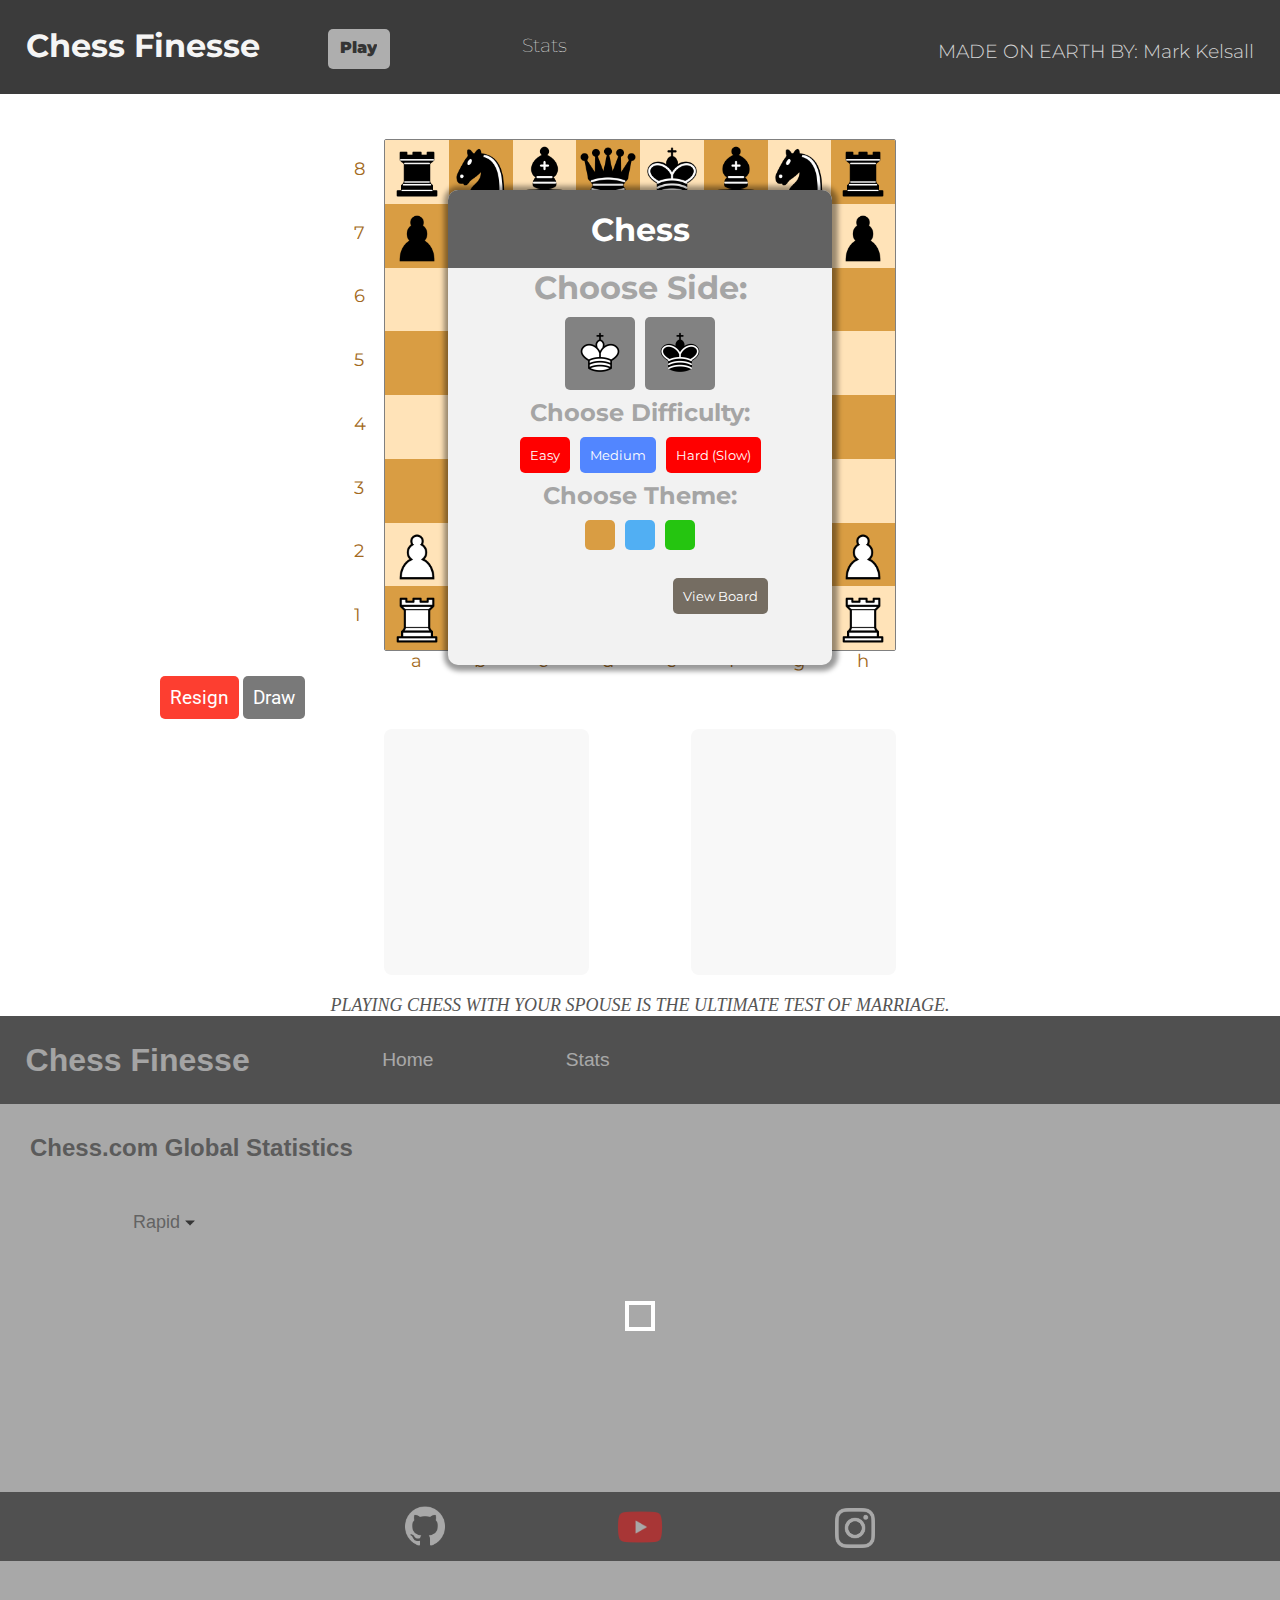
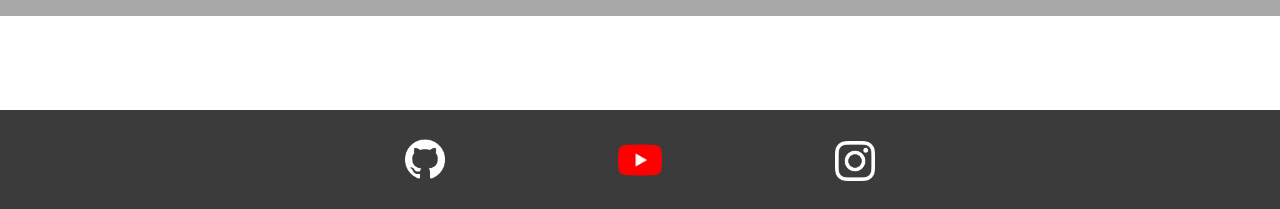
<file: index.html>
<!DOCTYPE html>
<html lang="en">

<head>
    <meta charset="UTF-8">
    <meta http-equiv="X-UA-Compatible" content="IE=edge">
    <meta name="viewport" content="width=device-width, initial-scale=1.0">
    <link rel="stylesheet" href="styles.css">
    <link rel="stylesheet" href="stats.css">
    <link rel="icon" href="Images/Icons/WebsiteIcon.png">

    <title>Chess Finesse</title>

    <link rel="preconnect" href="https://fonts.gstatic.com">
    <link href="https://fonts.googleapis.com/css2?family=Roboto:wght@300;400;500&display=swap" rel="stylesheet">
    <link href="https://fonts.googleapis.com/css2?family=Montserrat:wght@500&display=swap" rel="stylesheet">
</head>

<body>

    <header class="Header">
        <h1 style="display: inline;" class="headerTitle">Chess Finesse</h1>
        <button style='background: rgb(174, 174, 174); margin-left: 5vw; border:none; outline: none; border-radius: 5px; padding-top: 1vh;padding-bottom: 1vh; padding-left: 1vw;padding-right: 1vw; margin-top: -5px;'><a href="index.html" class="LinkItem" style='font-weight: 900; color: rgb(52, 52, 52); background: transparent; margin-left: 0; padding-left: 0;'> Play </a></button>
        <a href="stats.html" class="LinkItem"> Stats </a>
        <h2 class='name'> MADE ON EARTH BY: Mark Kelsall</h2>

    </header>

    <div class="Container">
        <div id="Board">
        </div>
    </div>

    <div class="buttonsContainer">
        <button class="resignButton" onclick="resign()">Resign</button>
        <button class="drawButton" onclick="drawGame()">Draw</button>
    </div>

    <div class="CapturedPiecesContainer">
        <div class="WhitePiecesCaptured">

        </div>
        <div class="BlackPiecesCaptured">

        </div>
    </div>

    <div class="quotesContainer">
        <p id="quote"></p>
    </div>

    <iframe src="stats.html" width="100%" height="600px" frameborder="0"></iframe>

    <nav style="position: relative; bottom: 0; width: 100%; left: 0; margin-top: 10vh; ">

        <ul class="footer-links" style="padding-bottom: 5px; padding-top: 5px;">
            <li>
                <a href="https://github.com/geekissh/CHESS.git" target="_blank">
                    <img src="Images/Logo/githubLogo.jpg" width="40vw" style="padding-top: 9px;">
                </a>
            <li><a href="https://youtu.be/fKxG8KjH1Qg?si=kUQ83yTiOkTaI6u9" target="_blank">
                    <img src="Images/Logo/youtubeLogo.png" width="50vw" style="padding-top: 5px;">
                </a>
            </li>
            <li><a href="https://www.instagram.com/explore/tags/chess/?hl=en" target="_blank">
                <img src="Images/Logo/Instagram.png" width="40vw" style="padding-top: 11px;">
            </a></li>

            </a></li>
        </ul>

    </nav>

    <script src="Scripts/Pieces.js"></script>
    <script src="Scripts/app.js"></script>
    <script src="Scripts/ComputerPlayer.js"></script>

    <script>
        // List of chess quotes
        const chessQuotes = [
            "WINNING AT CHESS IS LIKE WINNING A STARING CONTEST WITH A CAT.",
            "I NEVER LOSE AT CHESS. I EITHER WIN, OR I LEARN A REALLY GOOD LESSON.",
            "PLAYING CHESS WITH YOUR SPOUSE IS THE ULTIMATE TEST OF MARRIAGE.",
            "CHESS IS THE ONLY GAME WHERE YOU CAN SHOUT ‘CHECKMATE’ AND ACTUALLY MEAN IT.",
            "MY CHESS STRATEGY IS SIMPLE: MOVE PIECES UNTIL THE OTHER PERSON GETS BORED AND FORFEITS.",
            "THE BEST PART ABOUT PLAYING CHESS IS WATCHING YOUR OPPONENT’S FACE WHEN THEY REALIZE THEY’VE MADE A HUGE MISTAKE.",
            "THE ONLY THING BETTER THAN WINNING AT CHESS IS MAKING YOUR OPPONENT THINK THEY’RE WINNING, AND THEN CHECKMATING THEM."
            // Add more chess quotes in capital letters as desired
        ];
        // Function to display a random quote
        function displayRandomQuote() {
            const randomIndex = Math.floor(Math.random() * chessQuotes.length);
            const quoteContainer = document.getElementById("quote");
            quoteContainer.textContent = chessQuotes[randomIndex];
        }

        // Call the function to display a random quote when the page loads
        displayRandomQuote();
    </script>

</body>

</html>
</file>
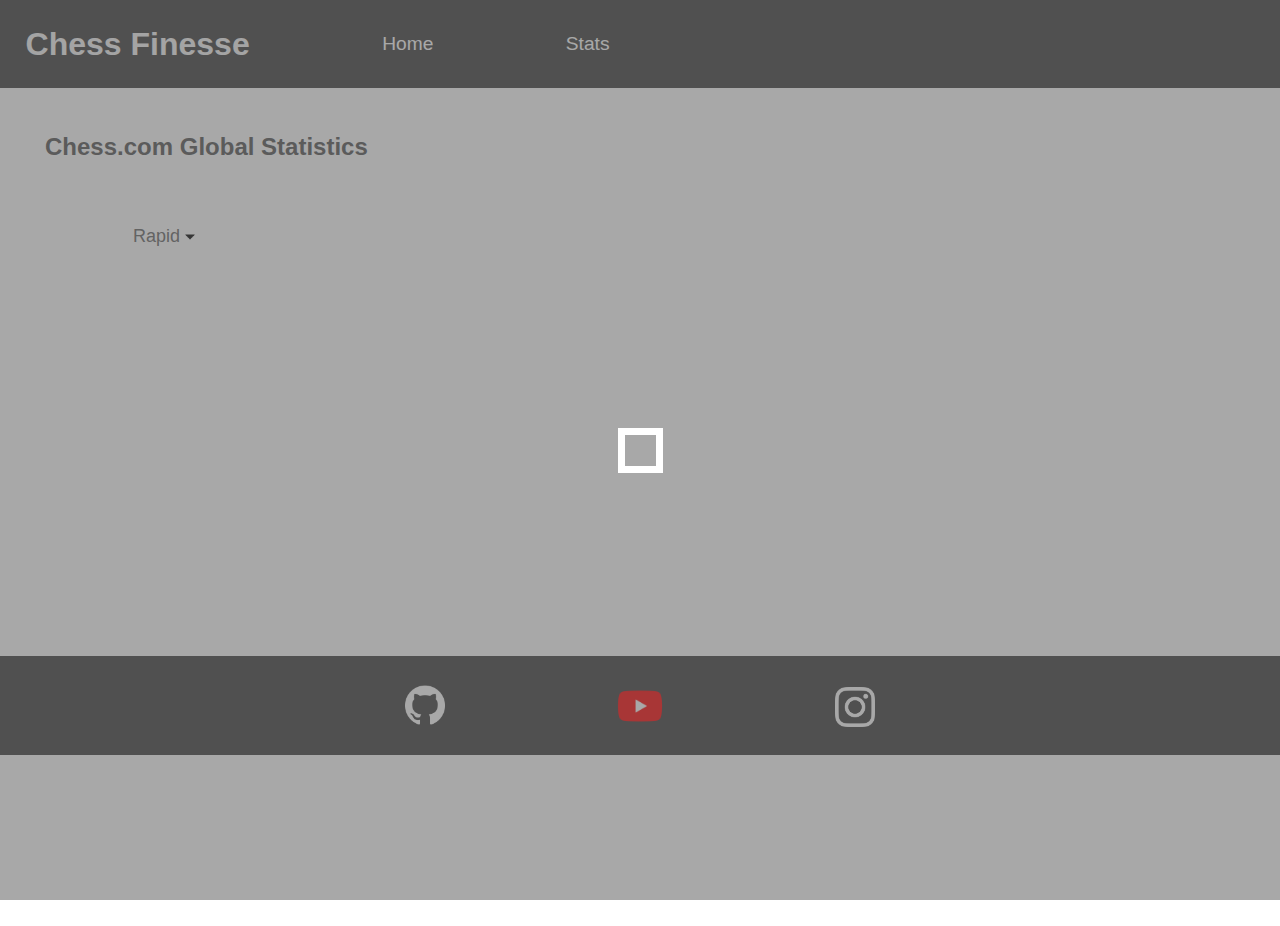
<file: stats.html>
<!DOCTYPE html>
<html lang="en">
<head>
    <!-- Meta tags for character set and viewport -->
    <meta charset="UTF-8">
    <meta http-equiv="X-UA-Compatible" content="IE=edge">
    <meta name="viewport" content="width=device-width, initial-scale=1.0">
    
    <!-- Title and style sheet references -->
    <title>Chess Finesse Stats</title>
    <link rel="stylesheet" href="styles.css">
    <link rel="stylesheet" href="stats.css">
    <link rel="icon" href="Images/Icons/WebsiteIcon.png">
</head>
<body>
    <!-- Header Section -->
    <header class="Header">
        <h1 style="display: inline;" class="headerTitle">Chess Finesse</h1>
        <!-- Navigation Links -->
        <a href="index.html" class="LinkItem"> Home </a>
        <a href="stats.html" class="LinkItem"> Stats </a>
    </header>

    <!-- Loading Screen -->
    <div class='LoadingScreen'>
        <div class="SquareLoad"></div>
    </div>

    <!-- Global Statistics Section -->
    <h2 class="subHeading">Chess.com Global Statistics</h2>
    
    <!-- Dropdown for Game Modes -->
    <div class="dropdown">
        <div class="gameModes">
            <button class="selectedOption" style='font-size: large;'>Rapid<img src='Images/Icons/Dropdown.png' width='15px' style='padding-left: 5px'></button>
            <ul>
                <!-- Buttons for Game Modes with associated click events -->
                <li><button onclick="changeMode('Rapid')">Rapid</button></li>
                <li><button onclick="changeMode('Daily')">Daily</button></li>
                <li><button onclick="changeMode('Daily 960')">Daily 960</button></li>
                <li><button onclick="changeMode('Blitz')">Blitz</button></li>
                <li><button onclick="changeMode('Bullet')">Bullet</button></li>
                <li><button onclick="changeMode('King of the Hill')">King of the Hill</button></li>
                <li><button onclick="changeMode('Crazyhouse')">Crazyhouse</button></li>
                <li><button onclick="changeMode('3 Check')">3 Check</button></li>
                <li><button onclick="changeMode('Bughouse')">Doubles (Bughouse)</button></li>
            </ul>
        </div>
    </div>

    <!-- Player List Section -->
    <div class="playerList"></div>

    <!-- Footer Navigation Links -->
    <nav style="position: relative; bottom: 0; width: 100%; left: 0; margin-top: 40vh;">
        <ul class="footer-links" style="padding-bottom: 5px; padding-top: 5px;">
            <!-- GitHub Link -->
            <li>
                <a href="https://github.com/geekissh/CHESS.git" target="_blank">
                    <img src="Images/Logo/githubLogo.jpg" width="40vw" style="padding-top: 9px;">
                </a>
            </li>
            <!-- YouTube Link -->
            <li><a href="https://youtu.be/fKxG8KjH1Qg?si=kUQ83yTiOkTaI6u9" target="_blank">
                    <img src="Images/Logo/youtubeLogo.png" width="50vw" style="padding-top: 5px;">
                </a>
            </li>
            <!-- Instagram Link -->
            <li><a href="https://www.instagram.com/explore/tags/chess/?hl=en" target="_blank">
                <img src="Images/Logo/Instagram.png" width="40vw" style="padding-top: 11px;">
            </a></li>
        </ul>
    </nav>

    <!-- JavaScript Script Reference -->
    <script src="Scripts/stats.js"></script>
</body>
</html>
</file>
<file: styles.css>
*{
    margin: 0;
    padding: 0;
    text-decoration: none;
    box-sizing: border-box; 
    overflow-x: hidden; 
  
  }

.Header{
    background-color: #3b3b3b;
    padding: 2%;
    font-family: 'Montserrat', sans-serif;    color: whitesmoke;
    font-weight: 100;
}

.Footer{
    background-color: #f0eab7;
    padding: 2%;
    font-family: 'Montserrat', sans-serif;    color: whitesmoke;
    font-weight: 100;
    margin-top: 50px;
    bottom: 0;

}
.footerLink{
    display: inline-block;
    vertical-align: middle;
    width: 10%;
}

.headerTitle{
    font-size: xx-large;
}
.LinkItem{
    display: inline-block;
    margin-left: 10vw;
    font-family: 'Montserrat', sans-serif;    color: whitesmoke;
    color: white;
    height: 100%;
    font-size: larger;
    transition: .2s;
}
.LinkItem:hover{
    color: gray;
    transition: .2s;
}

.fileLetter{
    font-size: large;
    position: absolute;
    font-family: 'Montserrat', sans-serif;    color: rgb(162, 105, 32);
    margin-left: 5%;
}
.rankNumber{
    font-size: large;
    position: absolute;
    font-family: 'Montserrat', sans-serif;    color: rgb(162, 105, 32);
    float: left;
    margin-top: -9%;
    margin-left: -6%;
}

#Board{
    width: 100%;
    height: 100%;
    border: 0.5px solid grey;
    border-radius: 2px;
    display: block;
    margin: 0 auto;
    font-size: 0;
}
.Container{
    display: block;
    height: 40vw;
    width: 40vw;
    margin: auto;
    position: relative;
    left: 0;
    right: 0;
    margin-top:5vh;
    overflow: visible;
}
.CapturedPiecesContainer{
    display: block;
    height: 20vw;
    width: 40vw;
    margin: auto;
    position: relative;
    padding-top: 10px;
    overflow: hidden;
}

.WhitePiecesCaptured{
    float: left;
    width: 40%;
    display: block;
    height: 100%;
    border-radius: 8px;
    background: #f8f8f8;
}
.BlackPiecesCaptured{
    float: right;
    width: 40%;
    display: block;
    height: 100%;
    border-radius: 8px;
    background: #f8f8f8;
}

.blackSquare{
    width: 12.5%;
    height: 12.5%;
    background-color: #d99d43;
    display: inline-block;
    margin: 0;
    padding: 0;
}

.whiteSquare{
    width: 12.5%;
    height: 12.5%;
    background-color: #ffe3b8;
    display: inline-block;
}

.tint{
    width: 12.5%;
    height: 12.5%;
    display: inline-block;
    background-image: url("Images/Tint.png");
}

.moveIndicator{
    width: 12.5%;
    height: 12.5%;
    display: inline-block;
    background-image: url("Images/MoveIndicator.png");
}

.kingInCheck{
    width: 12.5%;
    height: 12.5%;
    display: inline-block;
    background-image: url("Images/KingInCheck.png");
}

@keyframes PopUp {

    from {opacity: 0; top: 0;}
    to {opacity: 1; top: 10%;}
  }

/*popup*/
#PopUp{
    
    top: 10%;
    width: 30vw;
    height: auto;
    padding-bottom: 10%;
    border-radius: 10px;
    display: block;
    margin: auto;
    position: absolute;
    left: 0;
    right: 0;
    z-index: 10;
    background-color: #f2f2f2;
    box-shadow: 1px 1px 5px 5px rgba(0, 0, 0, 0.4);
    animation-name: PopUp;
    animation-duration: 1s;

}
.PopUpHeader{
    position: relative; 
    background-color: #626262; 
    height: auto; 
    padding: 5%;
    color: white; 
    width: 100%; 
    text-align: center;
}
.PopUpBody{
    position: relative; 
    display: block;
    color: white; 
    height: auto; 

    text-align: center;
}
.PopUpText{
    color: white; 
    position: relative; 
    top: 20%;
    font-family: 'Montserrat', sans-serif;}
.PopUpBodyText{
    color: #a5a5a5; 
    position: relative; 
    top: 20%;
    font-family: 'Montserrat', sans-serif;}

.ChooseSideButton{
    background-color: #828282;
    border: none;
    outline: none;
    border-radius: 5px;
    padding: 10px;
    color: white;
    position: relative;
    margin-top: 10px;
    transition: 0.2s;
    height: auto;
    margin-left: 5px;
    margin-right: 5px;
    font-family: 'Montserrat', sans-serif;
}
.ChooseSideButton:hover{
    background-color: #2f711b;
    cursor: pointer;
    transition: 0.2s;
}
.ChooseSideButton:active{
    transform: scale(0.95);
}

.DifficultyButton{
    background-color: #ff0000;
}
.DifficultyButton:focus:hover{
    background-color: #446fd1;
}
.DifficultyButton:focus{
    background-color: #5286ff;
}



/*Pawn promotion*/
#Promotion{
    font-size: 0;
    top: 15%;
    width: 20vw;
    height: 5vw;
    border-radius: 8px;
    display: block;
    margin: auto;
    position: absolute;
    left: 0;
    right: 0;
    background-color: #f2f2f2;
    box-shadow: 1px 1px 5px 5px rgba(0, 0, 0, 0.4);
    
}
.PromotionOptions{
    font-size: 0;
    height: 100%;
    width: 25%;
    position: relative;
    display: inline-flex;
    overflow: hidden;
}

.buttonsContainer{
    display: block;
    position: relative;
    margin: auto;
    width: 75%;
    padding-top: 25px;

}
.resignButton{
    width: auto; 
    background-color: #fd3e30;
    overflow: hidden;
    padding: 10px;
    position: relative;
    display: inline-block;
    margin: auto;
    
    outline: none;
    border: none;
    border-radius: 5px;
    font-size: larger;
    color:white;
    font-family: 'Roboto', sans-serif;
    transition: 0.2s;

}
.resignButton:hover{
    background-color: #d12b1f;
    transition: 0.2s;
    cursor: pointer;
}
.resignButton:active{
    transform: scale(0.95);
}

.viewBoardButton{
    background-color: rgb(117, 109, 98);
    border: none;
    outline: none;
    border-radius: 5px;
    padding: 10px;
    color: white;
    margin-top: 10px;
    transition: 0.2s;
    font-family: 'Montserrat', sans-serif;
    display: block;
    width: auto;
    float: right;
    margin-right: 5vw;
    cursor: pointer;
}


.drawButton{
    width: auto; 
    background-color: #797979;
    overflow: hidden;
    padding: 10px;
    margin-top: 10px;
    display: inline-block;
    position: relative;
    margin: auto;

    outline: none;
    border: none;
    border-radius: 5px;
    font-size: larger;
    color:white;
    font-family: 'Roboto', sans-serif;
    transition: 0.2s;
}
.drawButton:hover{
    background-color: #5e5e5e;
    transition: 0.2s;
    cursor: pointer;
}
.drawButton:active{
    transform: scale(0.95);
}

.squareHover{
    cursor: default;
}
.squareHover:hover{
    cursor: pointer;
}

.name{
    float: right; font-weight: 300; font-size:larger; color: lightgray;
    padding-top: 1.5vh;
}
nav {
    display: flex;
    justify-content: space-around;
    align-items: center;
    list-style: none;
    min-height: 11vh;
    background-color: #3b3b3b;
    font-family: 'Montserrat', sans-serif;
}

.footer-links{
    display: flex;
    justify-content: space-around;
    width: 50%;
    vertical-align: middle;
    z-index: 0;
}
@media screen and (max-width: 1000px){
    .Container{
        width: 80vw;
        height: 80vw;
    }
    .CapturedPiecesContainer{
        width: 80vw;
        height: 40vw;
    }
    #PopUp{
        width: 60vw;
    }
    .resignButton{
        font-size: small;
    }
    .drawButton{
        font-size: small;
    }

    .LinkItem{
        display: inline-flex;
        padding-left: 3vh;
        font-size: small;
        margin-left: 5vw;
    }
    .headerTitle{
        font-size: x-large;
    }
    .PopUpBodyText{
        font-size: large;
    }
    .PopUpText{
        font-size: large;
    }
    #Promotion{
        width: 40vw;
        height: 10vw;
    }
    .name{
        font-size: medium;
    }
    .footer-links{
        width: 75%;
    }
}

@media screen and (max-width: 800px){
    .footer-links{
        width: 100%;
    }
}


/*board themes*/
.BrownThemeBlack{
    background-color: #d99d43;
}
.BrownThemeWhite{
    background-color: #ffe3b8;
}

.BlueThemeBlack{
    background-color: #51aff3;
}
.BlueThemeWhite{
    background-color: #b9e2ff;
}

.GreenThemeBlack{
    background-color: #24a224;
}
.GreenThemeWhite{
    background-color: #cfe2d2;
}



.brownButton{
    background-color: #d99d43;
    border: none;
    outline: none;
    border-radius: 5px;
    padding: 15px;
    position: relative;
    margin-top: 10px;
    transition: 0.2s;
    height: auto;
    margin-left: 5px;
    margin-right: 5px;
}
.blueButton{
    background-color: #51aff3;
    border: none;
    outline: none;
    border-radius: 5px;
    padding: 15px;
    position: relative;
    margin-top: 10px;
    transition: 0.2s;
    height: auto;
    margin-left: 5px;
    margin-right: 5px;
}
.greenButton{
    background-color: #25c510;
    border: none;
    outline: none;
    border-radius: 5px;
    padding: 15px;
    position: relative;
    margin-top: 10px;
    transition: 0.2s;
    height: auto;
    margin-left: 5px;
    margin-right: 5px;
}



.brownButton:focus, .blueButton:focus, .greenButton:focus{
    border: 2px solid black;
    transition: .2s;
}
.quotesContainer {
    margin-top: 20px;
    text-align: center;
    font-size: 18px;
    color: #555;
}

#quote {
    font-style: italic;
}
</file>
<file: stats.css>
.dropdown{
    padding-top: 15px;
    height: 80vh;
    display: block;
    justify-content: space-around;
    align-items: center;
    width: 100%;
    margin: auto;
    position: absolute;
    overflow: hidden;
    z-index: 10;
    pointer-events: none;
}

.selectedOption{
    padding: 5px;
    pointer-events: all;

}

.gameModes{
    position: relative;
    width: 80%;
    height: 100%;
    margin: auto;
    pointer-events: none;
}

.gameModes ul{
    position: absolute;
    background: lightgray;
    margin-top: 10px;
    width: 200px;
    overflow: visible;
    display: flex;
    justify-content: space-around;
    align-items: center;
    flex-direction: column;
    list-style: none;
    border-radius: 5px;

    opacity: 0;
    pointer-events: 0;
    transform: translateY(-10px);
    transition: all 0.2s ease;
}

.gameModes li{
    width: 100%;
    height: 100%;
    display: flex;
    justify-content: center;
    align-items: center;
    transition: .2s;
    padding-top: 10px;
    padding-bottom: 10px;
}
.gameModes li:hover{
    background: rgb(236, 236, 236);
    transition: .2s;
    pointer-events: all;
}
.dropdown button{
    background: none;
    border: none;
    color: rgb(101, 101, 101);
    font-size: small;
    cursor: pointer;
    transition: .2s;
}
.dropdown button:hover{
    color: black;
    transition: .2s;
}
.gameModes button:focus + ul{
    opacity: 1;
    pointer-events: all;
    transform: translateY(0px);
}

.subHeading{
    font-family: 'Montserrat', sans-serif;
    color: rgb(83, 83, 83);
    padding: 5vh;
}

.playerList{
    padding-top: 10vh;
    pointer-events: none;
    position: relative;
    display: inline-flexbox;
    margin: auto;
    height: auto;
    width: 100%;
    overflow: hidden;    
}
.playerItem{
    width: 80%;
    height: 8vh;
    padding-top: 0.5vh;
    padding-bottom: 0.5vh;
    display: flexbox;
    margin: auto;
    background: rgb(251, 251, 251);
    overflow: visible;
    pointer-events: all;
    z-index: 11;
    transition: .05s;
}
.playerItem:hover{
    background: rgb(226, 226, 226);
    transition: .1s;
    cursor:pointer;
}

.playerItemRank{
    display:inline-block;
    vertical-align: middle;
    padding-left: 3vw;
    overflow: hidden;
    font-family: 'Montserrat', sans-serif;
}
.playerAvatar{
    display:inline-block; 
    vertical-align: middle;
    height: 100%;
    overflow: visible;
    padding: 1vh;
}

.playerTitle{
    display:inline-block;
    vertical-align: middle;
    margin-left: 3vw;
    padding-left: 3px;
    padding-right: 3px;
    padding-top: 2px;
    padding-bottom: 2px;
    color: white;
    border-radius: 4px;
    overflow: hidden;
    font-size: small;
    font-family: 'Montserrat', sans-serif;
    background: rgb(38, 117, 187);
}

.playerTitleBlank{
    display:inline-block;
    vertical-align: middle;
    margin-left: 3vw;
    padding-left: 3px;
    padding-right: 3px;
    padding-top: 2px;
    padding-bottom: 2px;
    color: transparent;
    border-radius: 4px;
    overflow: hidden;
    font-size: small;
    font-family: 'Montserrat', sans-serif;
    background: none;
}


.userName{
    display:inline-block;
    vertical-align: middle;
    padding-left: 1vw;
    font-weight: 300;
    overflow: hidden;
    font-family: 'Montserrat', sans-serif;
    color: rgb(52, 72, 135);
}

.Rating{
    display:inline-block;
    vertical-align: middle;
    padding-left: 1vw;
    font-weight: 300;
    overflow: hidden;
    font-family: 'Montserrat', sans-serif;
    color: gray; 
    font-size: small; 
    margin-left: 5vw;
    position: absolute;
    left: 70%;
    margin-top: 2vh;
}

.Country{
    display:inline-block;
    vertical-align: middle;
    padding-left: 1vw;
    font-weight: 300;
    overflow: hidden;
    font-family: 'Montserrat', sans-serif;
    color: navy; 
    font-size: small; 
    margin-left: 5vw;
    position: absolute;
    left: 40%;
    margin-top: 2vh;
}

.lineSeparate{
    color: gray; height: 0.5px; background: lightgrey; border: none; width: 75%; position: relative; margin: auto; 
}

.LoadingScreen{
    position: fixed;
    height: 100%;
    width: 100%;
    background: rgba(98, 98, 98, 0.551);
    top: 0;
    z-index: 20;

    display: flex;
    justify-content: center;
    align-items: center;
}
@keyframes loading {
    0%   {transform: rotate(-540deg);}
    25% {border: 0.8vh solid white;}
    50% {border: 0.8vh solid white; transform: rotate(-720deg);  background: white;}
    75% {border: 0.8vh solid white; background: transparent;}
    100% {border: 0.8vh solid white; }
}

@keyframes fade{
    0% {opacity: 1; display: flex;}
    100% {opacity: 0; display: none;}
}


.SquareLoad{

    animation-name: loading;
    animation-duration: 2s;
    animation-iteration-count: infinite;


    width: 5vh;
    height: 5vh;
    background: transparent;
    border: 0.8vh solid white;
    position: absolute;
}

.fadeOut{
    animation-name: fade;
    animation-duration: 0.5s;
    opacity: 0;
    pointer-events: none;
}



@media screen and (max-width: 1000px){
    .playerItemRank{
        font-size: x-small;
    }
    .playerAvatar{
        display:inline-block; 
        vertical-align: middle;
        height: 75%;
        overflow: visible;
        margin-left: 0vw;
    }
    .userName{
        font-size: x-small;
    }
    .playerTitle{
        font-size: xx-small;
        margin-left: 0;
    }
    .playerTitleBlank{
        font-size: xx-small;
        margin-left: 0;
    }
    .Rating{
        font-size: xx-small;
        margin-left: 1vw;
    }

}

@media screen and (max-width: 600px){
    .Country{
        display: none;
    }
}
</file>
